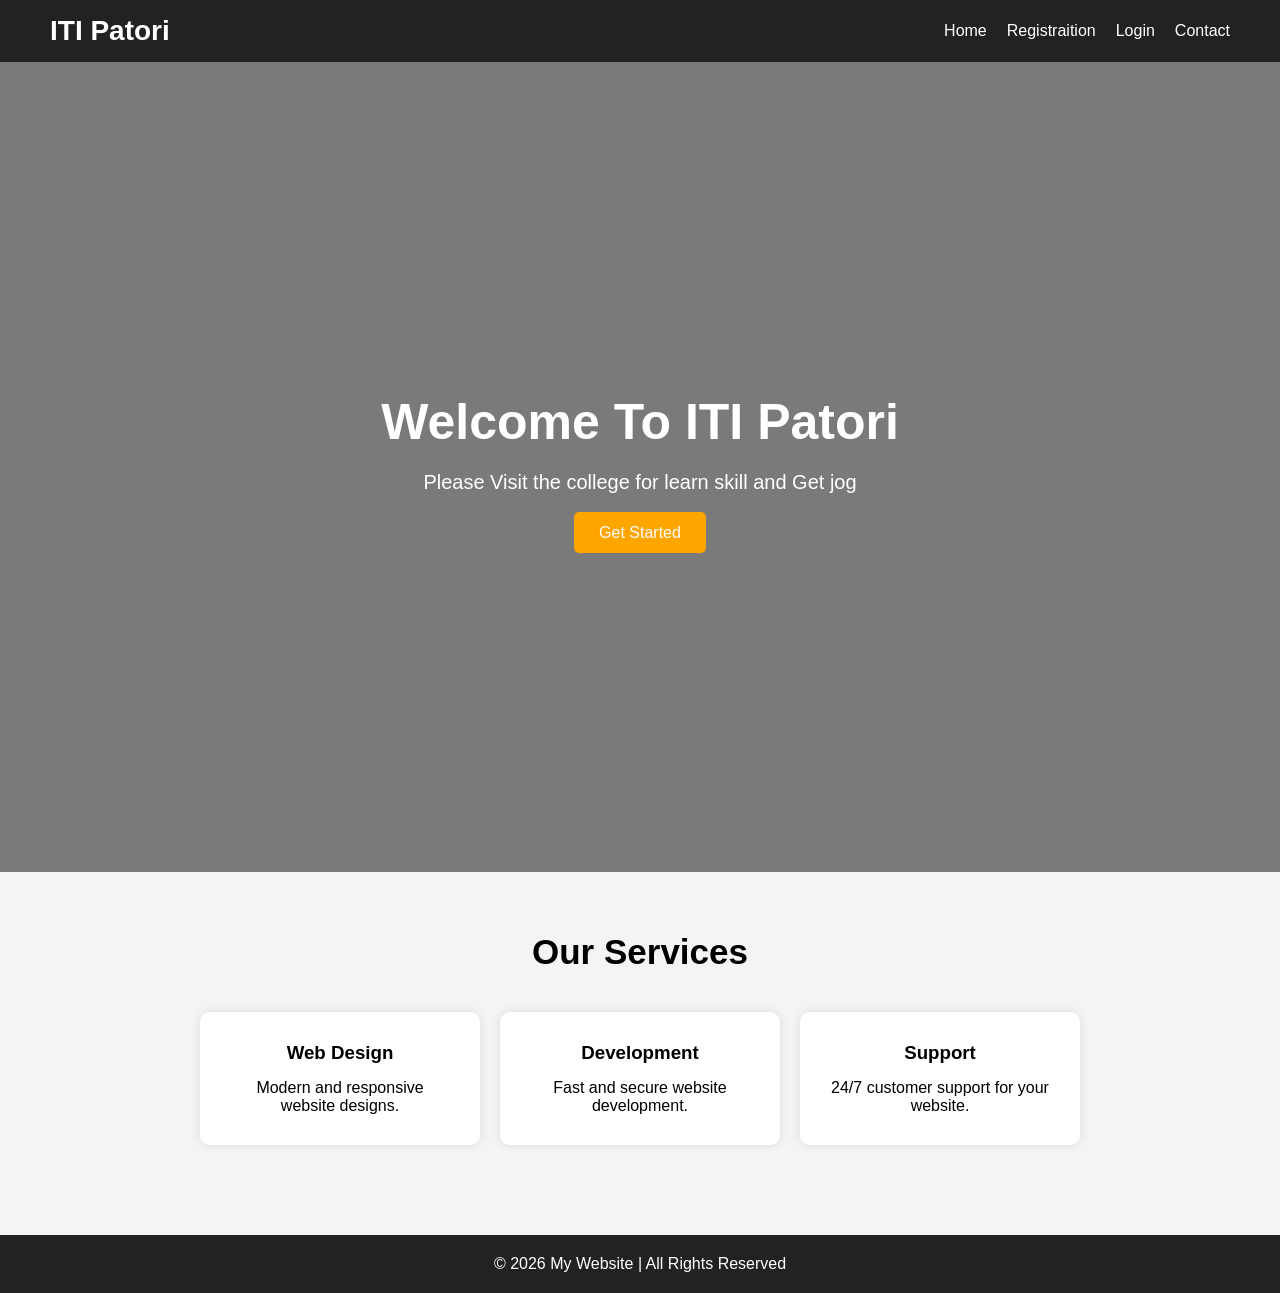
<file: index.html>
<!DOCTYPE html>
<html lang="en">
<head>
<meta charset="UTF-8">
<meta name="viewport" content="width=device-width, initial-scale=1.0">
<title>Home Page</title>

<style>
*{
    margin:0;
    padding:0;
    box-sizing:border-box;
    font-family:Arial, sans-serif;
}

body{
    background:#f4f4f4;
}

/* Navbar */
nav{
    background:#222;
    color:white;
    padding:15px 50px;
    display:flex;
    justify-content:space-between;
    align-items:center;
}

nav h1{
    font-size:28px;
}

nav ul{
    list-style:none;
    display:flex;
    gap:20px;
}

nav ul li a{
    text-decoration:none;
    color:white;
    transition:0.3s;
}

nav ul li a:hover{
    color:orange;
}

/* Hero Section */
.hero{
    height:90vh;
    background:linear-gradient(rgba(0,0,0,0.5), rgba(0,0,0,0.5)),
    url('https://images.unsplash.com/photo-1506744038136-46273834b3fb');
    background-size:cover;
    background-position:center;
    display:flex;
    justify-content:center;
    align-items:center;
    text-align:center;
    color:white;
    padding:20px;
}

.hero-content h2{
    font-size:50px;
    margin-bottom:20px;
}

.hero-content p{
    font-size:20px;
    margin-bottom:30px;
}

.btn{
    background:orange;
    color:white;
    padding:12px 25px;
    text-decoration:none;
    border-radius:5px;
    transition:0.3s;
}

.btn:hover{
    background:darkorange;
}

/* Services */
.services{
    padding:60px 20px;
    text-align:center;
}

.services h2{
    margin-bottom:40px;
    font-size:35px;
}

.service-box{
    display:flex;
    justify-content:center;
    gap:20px;
    flex-wrap:wrap;
}

.card{
    background:white;
    padding:30px;
    width:280px;
    border-radius:10px;
    box-shadow:0 0 10px rgba(0,0,0,0.1);
}

.card h3{
    margin-bottom:15px;
}

/* Footer */
footer{
    background:#222;
    color:white;
    text-align:center;
    padding:20px;
    margin-top:30px;
}
</style>

</head>
<body>

<!-- Navbar -->
<nav>
    <h1>ITI Patori</h1>

    <ul>
        <li><a href="#">Home</a></li>
        <li><a href="Q.html">Registraition</a></li>
        <li><a href="b.html">Login</a></li>
        <li><a href="c.html">Contact</a></li>
    </ul>
</nav>

<!-- Hero Section -->
<section class="hero">
    <div class="hero-content">
        <h2>Welcome To ITI Patori</h2>
        <p>Please Visit the college for learn skill and Get jog</p>
        <a href="#" class="btn">Get Started</a>
    </div>
</section>

<!-- Services -->
<section class="services">
    <h2>Our Services</h2>

    <div class="service-box">

        <div class="card">
            <h3>Web Design</h3>
            <p>Modern and responsive website designs.</p>
        </div>

        <div class="card">
            <h3>Development</h3>
            <p>Fast and secure website development.</p>
        </div>

        <div class="card">
            <h3>Support</h3>
            <p>24/7 customer support for your website.</p>
        </div>

    </div>
</section>

<!-- Footer -->
<footer>
    <p>© 2026 My Website | All Rights Reserved</p>
</footer>

</body>
</html>
</file>
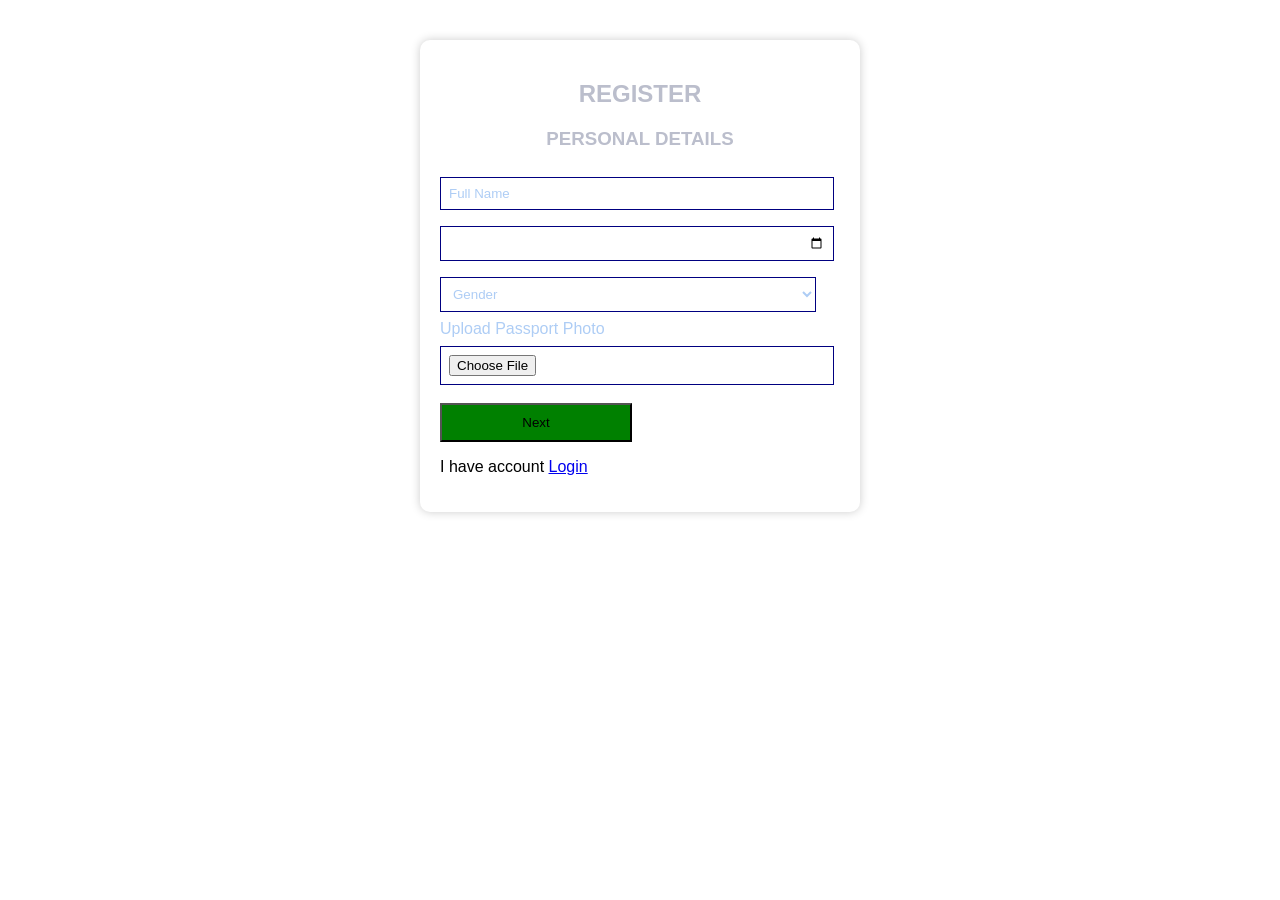
<file: a.html>
<!DOCTYPE html>
<html>
<head>
<meta charset="UTF-8">
<title>Student Multi-Step Form</title>
<link rel="stylesheet" href="a.css">
</head>

<body>

<div class="container">

<h2>register</h2>

<!-- Step 1: Personal Details -->
<div class="step active">
    <h3>Personal Details</h3>
    <input type="text" placeholder="Full Name" required>
    <input type="date" required>
    <select required>
        <option>Gender</option>
        <option>Male</option>
        <option>Female</option>
    </select>

    <label>Upload Passport Photo</label>
    <input type="file" accept="image/*" onchange="previewImage(event)" required>
    <img id="preview">

    <button onclick="nextStep()">Next</button>
</div>

<!-- Step 2: Contact Details -->
<div class="step">
    <h3>Contact Details</h3>
    <input type="tel" placeholder="Mobile Number" required>
    <input type="email" placeholder="Email" required>
    <input type="text" placeholder="Address" required>
    <label for="state">State:</label>
<select id="state" required>
    <option value="">-- Select State --</option>
</select>

<br><br>

<label for="district" >District:</label>
<select id="district" required>
    <option value="">-- Select District --</option>
</select>
    <button onclick="prevStep()">Back</button>
    <button onclick="nextStep()">Next</button>
</div>

<!-- Step 3: Past Education -->
<div class="step">
    <h3>Last Education</h3>
    <select name="" id="" required>
        <option value="">Choose Highest Education</option>
        <option value="">10th</option>
        <option value="">12th</option>
    </select>
    <input type="number" id="marks" placeholder="Marks" oninput="calculate()">

<input type="text" id="percent" placeholder="Percentage" readonly required>
    <input type="text" name="" id="" placeholder="Name Of Board" required>
    <input type="text" name="" id="" placeholder="name Of College" required>
    <select name="" id="" required>
        <option value="">Types Of College</option>
        <option value="">Goverment</option>
        <option value="">Private</option>
    </select>
    <input type="text" name="" id="" placeholder="College Address" required>
    <button onclick="prevStep()">Back</button>
    <button onclick="nextStep()">Next</button>
</div>

<!-- Step 4: Present Education -->
<div class="step">
    <h3>Present Education</h3>
    <input type="text" placeholder="Course" required>
    <input type="text" placeholder="Roll" required>
    <input type="text" placeholder="Year" required>

    <button onclick="prevStep()">Back</button>
    <button onclick="nextStep()">Next</button>
</div>
<div class="step">
    <h3>Present Education</h3>
    <input type="text" placeholder="User ID" required>
    <input type="password" placeholder="Password" required>
    <input type="password" placeholder="Confirm Password" required>

    <button onclick="prevStep()">Back</button>
    <button onclick="submitForm()">Submit</button>
</div>
<p>I have account <a href="b.html">Login</a></p>
</div>
<script src="b.js"></script>
</body>
</html>
</file>
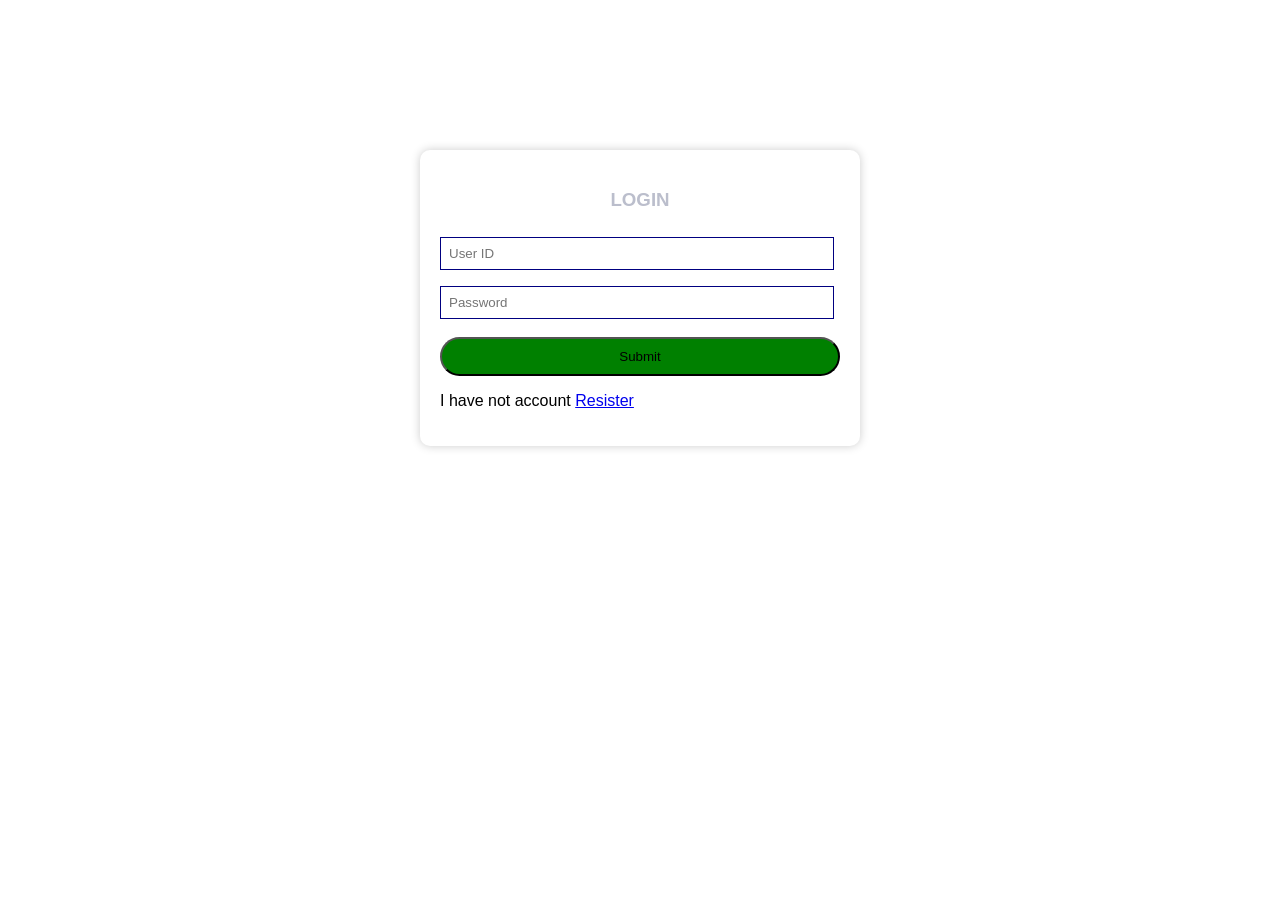
<file: b.html>
<!DOCTYPE html>
<html>
<head>
<meta charset="UTF-8">
<title>Student Multi-Step Form</title>
<link rel="stylesheet" href="b.css">
</head>

<body>

<div class="container">



<!-- Step 1: Personal Details -->
<div class="step active">
    <h3>Login</h3>
    <input type="text" placeholder="User ID" required>
    <input type="password" placeholder="Password" required>
    <button onclick="submitform()">Submit</button>
</div>
<p>I have not account <a href="a.html">Resister</a></p>
</div>
<script src="b.js"></script>
</body>
</html>
</file>
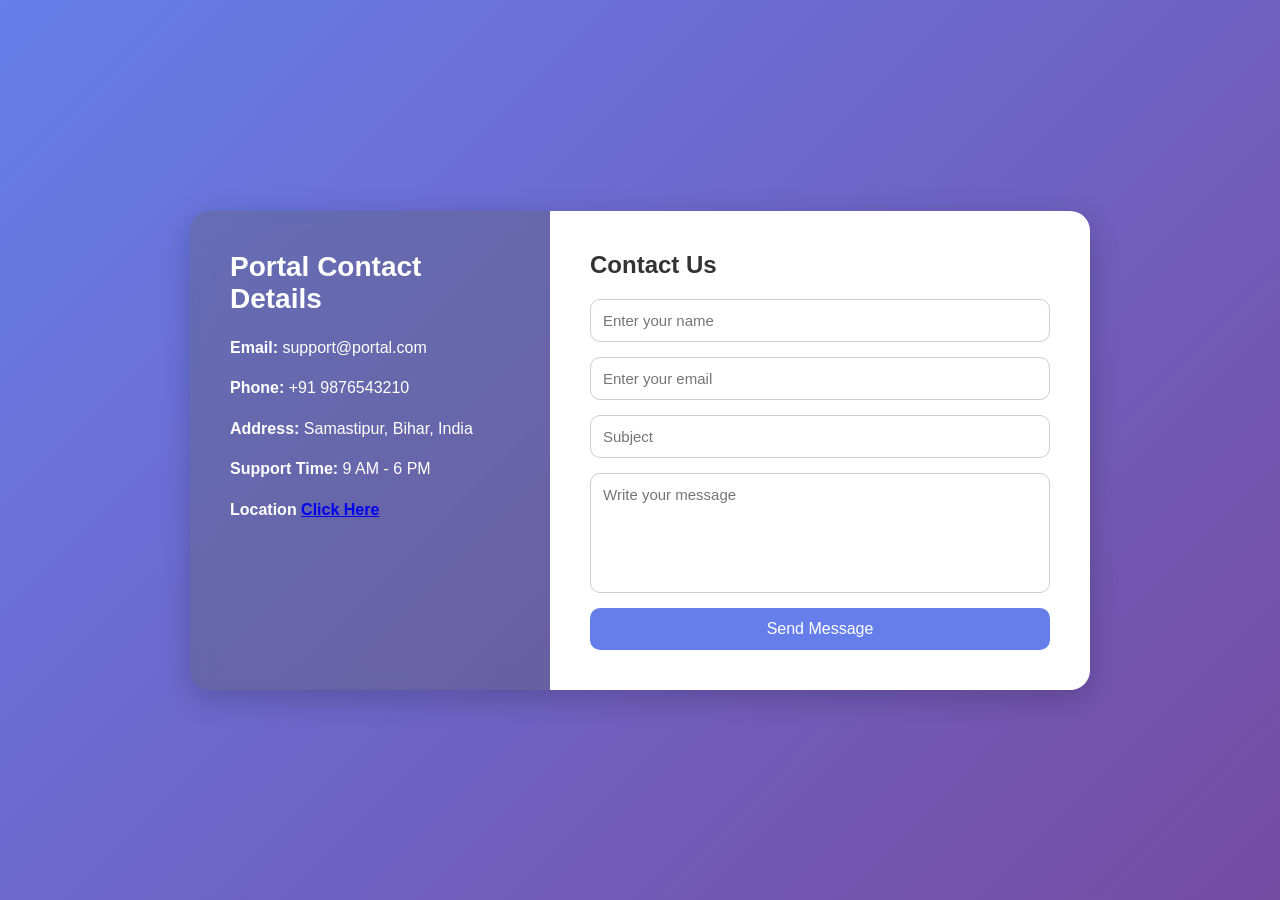
<file: c.html>
<php
$messageSent = "";

if ($_SERVER["REQUEST_METHOD"] == "POST") {
    $name = $_POST['name'];
    $email = $_POST['email'];
    $subject = $_POST['subject'];
    $message = $_POST['message'];

    $to = "ayushkuma421@gmail.com"; // अपना email डालें
    $mailSubject = "New Contact Form Message: " . $subject;

    $body = "Name: $name\n";
    $body .= "Email: $email\n";
    $body .= "Message: $message\n";

    $headers = "From: $email";

    if (mail($to, $mailSubject, $body, $headers)) {
        $messageSent = "Message sent successfully!";
    } else {
        $messageSent = "Failed to send message.";
    }
}
?>
<!DOCTYPE html>
<html lang="en">
<head>
    <meta charset="UTF-8">
    <meta name="viewport" content="width=device-width, initial-scale=1.0">
    <title>Contact</title>
    <link rel="stylesheet" href="c.css">
</head>
<body>
   <div class="container">
    <div class="contact-info">
        <h2>Portal Contact Details</h2>
        <p><strong>Email:</strong> support@portal.com</p>
        <p><strong>Phone:</strong> +91 9876543210</p>
        <p><strong>Address:</strong> Samastipur, Bihar, India</p>
        <p><strong>Support Time:</strong> 9 AM - 6 PM</p>
        <p><strong>Location <a href="https://www.google.com/maps/place/25%C2%B039'44.4%22N+85%C2%B038'44.8%22E/@25.6625369,85.6458843,73m/data=!3m1!1e3!4m4!3m3!8m2!3d25.662333!4d85.645768?entry=ttu&g_ep=EgoyMDI2MDQxMy4wIKXMDSoASAFQAw%3D%3D">Click Here</a></strong></p>
    </div>

    <div class="contact-form">
        <h2>Contact Us</h2>
         <php if($messageSent != "") { ?>
        <div class="msg"><php echo $messageSent; ?></div>
    <php } ?>

        <form method="POST">
            <div class="input-box">
                <input type="text" placeholder="Enter your name" required>
            </div>

            <div class="input-box">
                <input type="email" placeholder="Enter your email" required>
            </div>

            <div class="input-box">
                <input type="text" placeholder="Subject" required>
            </div>

            <div class="input-box">
                <textarea placeholder="Write your message"></textarea>
            </div>

            <button class="btn" type="submit">Send Message</button>
        </form>
    </div>
</div>
 
</body>
</html>
</file>
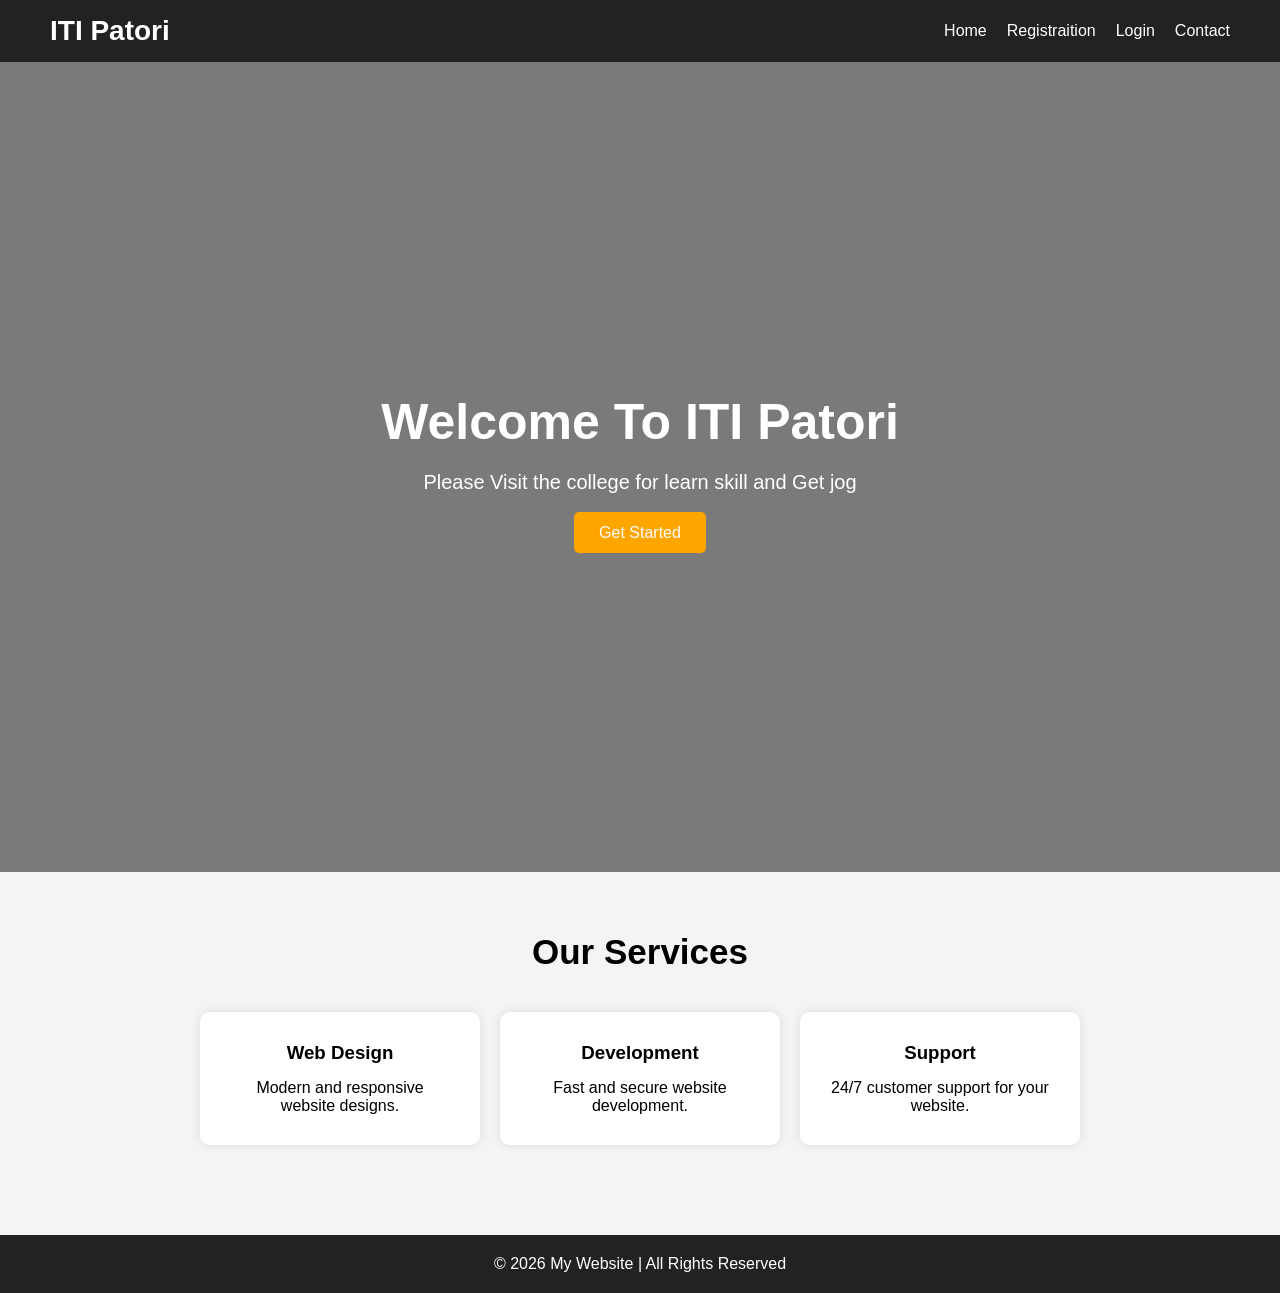
<file: d.html>
<!DOCTYPE html>
<html lang="en">
<head>
<meta charset="UTF-8">
<meta name="viewport" content="width=device-width, initial-scale=1.0">
<title>Home Page</title>

<style>
*{
    margin:0;
    padding:0;
    box-sizing:border-box;
    font-family:Arial, sans-serif;
}

body{
    background:#f4f4f4;
}

/* Navbar */
nav{
    background:#222;
    color:white;
    padding:15px 50px;
    display:flex;
    justify-content:space-between;
    align-items:center;
}

nav h1{
    font-size:28px;
}

nav ul{
    list-style:none;
    display:flex;
    gap:20px;
}

nav ul li a{
    text-decoration:none;
    color:white;
    transition:0.3s;
}

nav ul li a:hover{
    color:orange;
}

/* Hero Section */
.hero{
    height:90vh;
    background:linear-gradient(rgba(0,0,0,0.5), rgba(0,0,0,0.5)),
    url('https://images.unsplash.com/photo-1506744038136-46273834b3fb');
    background-size:cover;
    background-position:center;
    display:flex;
    justify-content:center;
    align-items:center;
    text-align:center;
    color:white;
    padding:20px;
}

.hero-content h2{
    font-size:50px;
    margin-bottom:20px;
}

.hero-content p{
    font-size:20px;
    margin-bottom:30px;
}

.btn{
    background:orange;
    color:white;
    padding:12px 25px;
    text-decoration:none;
    border-radius:5px;
    transition:0.3s;
}

.btn:hover{
    background:darkorange;
}

/* Services */
.services{
    padding:60px 20px;
    text-align:center;
}

.services h2{
    margin-bottom:40px;
    font-size:35px;
}

.service-box{
    display:flex;
    justify-content:center;
    gap:20px;
    flex-wrap:wrap;
}

.card{
    background:white;
    padding:30px;
    width:280px;
    border-radius:10px;
    box-shadow:0 0 10px rgba(0,0,0,0.1);
}

.card h3{
    margin-bottom:15px;
}

/* Footer */
footer{
    background:#222;
    color:white;
    text-align:center;
    padding:20px;
    margin-top:30px;
}
</style>

</head>
<body>

<!-- Navbar -->
<nav>
    <h1>ITI Patori</h1>

    <ul>
        <li><a href="#">Home</a></li>
        <li><a href="a.html">Registraition</a></li>
        <li><a href="b.html">Login</a></li>
        <li><a href="c.html">Contact</a></li>
    </ul>
</nav>

<!-- Hero Section -->
<section class="hero">
    <div class="hero-content">
        <h2>Welcome To ITI Patori</h2>
        <p>Please Visit the college for learn skill and Get jog</p>
        <a href="#" class="btn">Get Started</a>
    </div>
</section>

<!-- Services -->
<section class="services">
    <h2>Our Services</h2>

    <div class="service-box">

        <div class="card">
            <h3>Web Design</h3>
            <p>Modern and responsive website designs.</p>
        </div>

        <div class="card">
            <h3>Development</h3>
            <p>Fast and secure website development.</p>
        </div>

        <div class="card">
            <h3>Support</h3>
            <p>24/7 customer support for your website.</p>
        </div>

    </div>
</section>

<!-- Footer -->
<footer>
    <p>© 2026 My Website | All Rights Reserved</p>
</footer>

</body>
</html>
</file>
<file: a.css>
body{
    font-family: Arial;
    background: url(https://uploads.onecompiler.io/449uymqf6/44ke3em87/image_1776239801158.png);
}

.container{
    width:400px;
    margin:40px auto;
    backdrop-filter: blur(1000px);
    padding: 20PX;
    border-radius:10px;
    box-shadow:0 0 10px #ccc;
}

.step{
    display:none;
}

.step.active{
    display:block;
}

input, select{
    background: transparent;
    width: 94%;
    padding:8px;
    margin:8px 0;
    border: solid navy 1px;
}

button{
    position: center;
    padding:10px;
    margin-top:10px;
    width:48%;
    background: green;
}
button:active{
    background: greenyellow;
}
#preview:active{
    width:120px;
    height:150px;
    border:1px solid #ccc;
    display:block;
    margin-top:10px;
    object-fit:cover;
}
h2,H3{
    color: rgb(187, 190, 204);
    text-transform: uppercase;
    text-decoration: solid;
    text-align: center;
}
label{
    text-transform: capitalize;
    color: rgb(174, 205, 245);
}
::placeholder,select{
    color: rgb(174,205,245);
    font-weight: 200;
}
input{
    color: white;
    font-weight: 500;
}
input:active{
    background: #ccc;
}
</file>
<file: b.css>
body{
    font-family: Arial;
    background: url(https://images.unsplash.com/photo-1500964757637-c85e8a162699?w=400&auto=format&fit=crop&q=60&ixlib=rb-4.1.0&ixid=M3wxMjA3fDB8MHxzZWFyY2h8NHx8bW91bnRhaW4lMjBzdW5zZXR8ZW58MHx8MHx8fDA%3D);
    background-repeat: no-repeat;
    background-size: cover;
}

.container{
    width:400px;
    margin: 150px auto;
    backdrop-filter: blur(50px);
    padding: 20PX;
    border-radius:10px;
    box-shadow:0 0 10px #ccc;
}

input{
    background: transparent;
    width: 94%;
    padding:8px;
    margin:8px 0;
    border: solid navy 1px;
}

button{
    position: center;
    padding:10px;
    margin-top:10px;
    width:100%;
    background: green;
    border-radius: 50px;
    font-weight: 50;
}
button:active{
    background: rgb(87, 184, 187);
}
#preview:active{
    width:120px;
    height:150px;
    border:1px solid #ccc;
    display:block;
    margin-top:10px;
    object-fit:cover;
}
H3{
    color: rgb(187, 190, 204);
    text-transform: uppercase;
    text-decoration: solid;
    text-align: center;
}
</file>
<file: c.css>
*{
        margin:0;
        padding:0;
        box-sizing:border-box;
        font-family: Arial, sans-serif;
    }

    body{
        min-height:100vh;
        display:flex;
        justify-content:center;
        align-items:center;
        background: linear-gradient(135deg, #667eea, #764ba2);
        padding:20px;
    }

    .container{
        width:900px;
        max-width:100%;
        display:flex;
        background: rgba(255,255,255,0.15);
        backdrop-filter: blur(10px);
        border-radius:20px;
        overflow:hidden;
        box-shadow:0 8px 30px rgba(0,0,0,0.2);
    }

    .contact-info{
        width:40%;
        padding:40px;
        color:white;
        background: rgba(0,0,0,0.2);
    }

    .contact-info h2{
        margin-bottom:20px;
        font-size:28px;
    }

    .contact-info p{
        margin:15px 0;
        font-size:16px;
        line-height:1.6;
    }

    .contact-form{
        width:60%;
        padding:40px;
        background:white;
    }

    .contact-form h2{
        margin-bottom:20px;
        color:#333;
    }

    .input-box{
        margin-bottom:15px;
    }

    .input-box input,
    .input-box textarea{
        width:100%;
        padding:12px;
        border:1px solid #ccc;
        border-radius:10px;
        outline:none;
        font-size:15px;
    }

    .input-box textarea{
        height:120px;
        resize:none;
    }

    .btn{
        width:100%;
        padding:12px;
        border:none;
        border-radius:10px;
        background:#667eea;
        color:white;
        font-size:16px;
        cursor:pointer;
        transition:0.3s;
    }

    .btn:hover{
        background:#5563d8;
    }

    @media(max-width:768px){
        .container{
            flex-direction:column;
        }

        .contact-info,
        .contact-form{
            width:100%;
        }
    }
</file>
